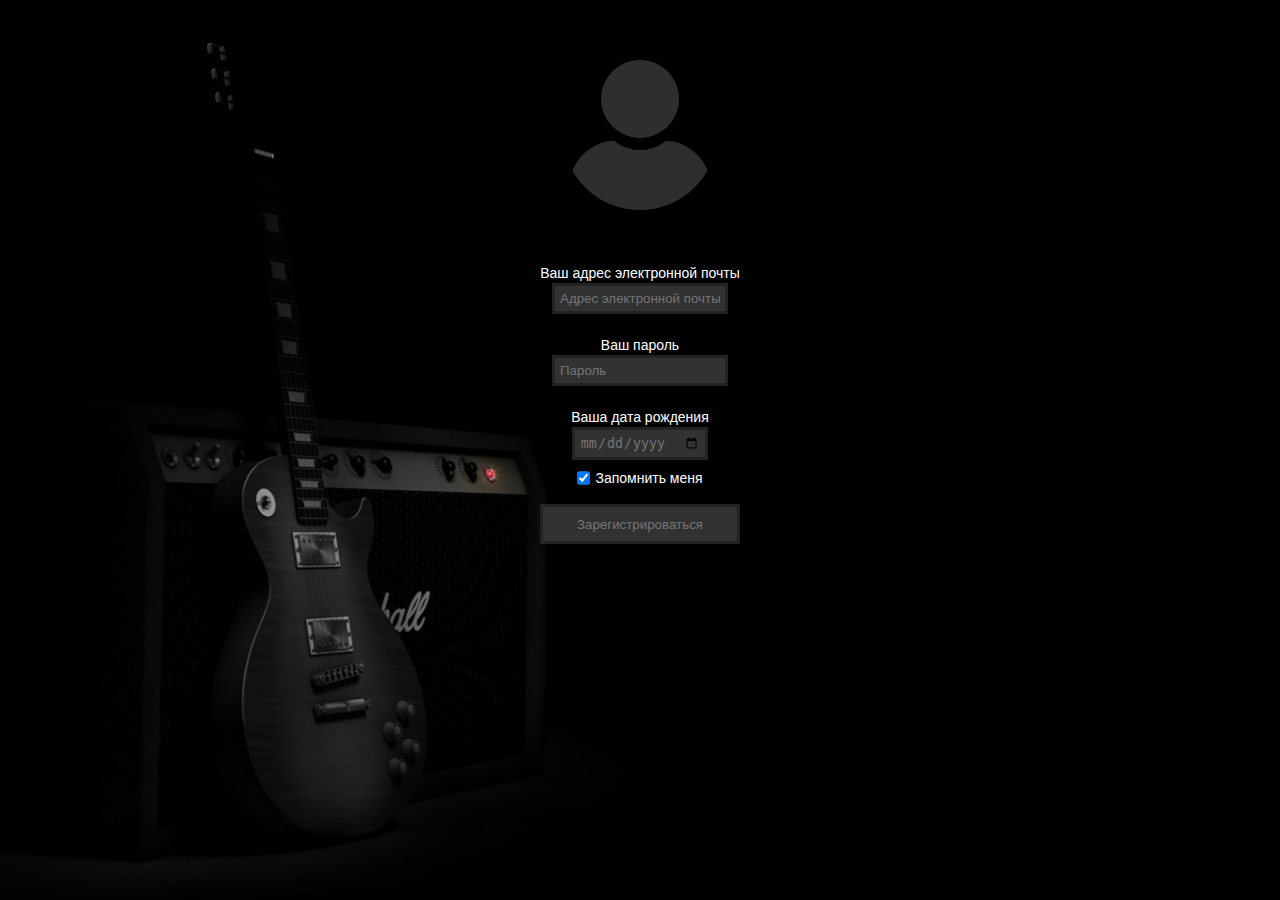
<file: authorization.html>
<!DOCTYPE html>
<html lang="en">
  <head>
    <link rel="stylesheet" href="style-authorization-sign-in.css" />
    <meta charset="UTF-8" />
    <meta http-equiv="X-UA-Compatible" content="IE=edge" />
    <meta name="viewport" content="width=device-width, initial-scale=1.0" />
    <title>Authorization</title>
  </head>
  <body>
    <img class="img" src="img/user.png" alt="Не прогрузилось..." />
    <form action="home.html" method="post">
      <!-- Создание формы. Используется для отправки значений полей формы -->
      <ul class="authentication">
        <!-- Регистрация -->
        <p class="text">Ваш адрес электронной почты</p>
        <li>
          <!-- Почта -->
          <input
            class="email"
            type="email"
            placeholder="Адрес электронной почты"
          />
        </li>
        <br />
        <p class="text">Ваш пароль</p>
        <li>
          <!-- Пароль -->
          <input class="password" type="password" placeholder="Пароль" />
        </li>
        <br />
        <p class="text">Ваша дата рождения</p>
        <li>
          <input class="date" type="date" name="date" />
        </li>
        <li class="checkbox">
          <input
            class="checkbox"
            type="checkbox"
            checked="checked"
            name="remember"
          /><span class="checktext">Запомнить меня</span>
        </li>
        <br />
        <li>
          <!-- Кнопка -->
          <input class="submit" type="submit" value="Зарегистрироваться" />
        </li>
      </ul>
    </form>
  </body>
</html>
</file>
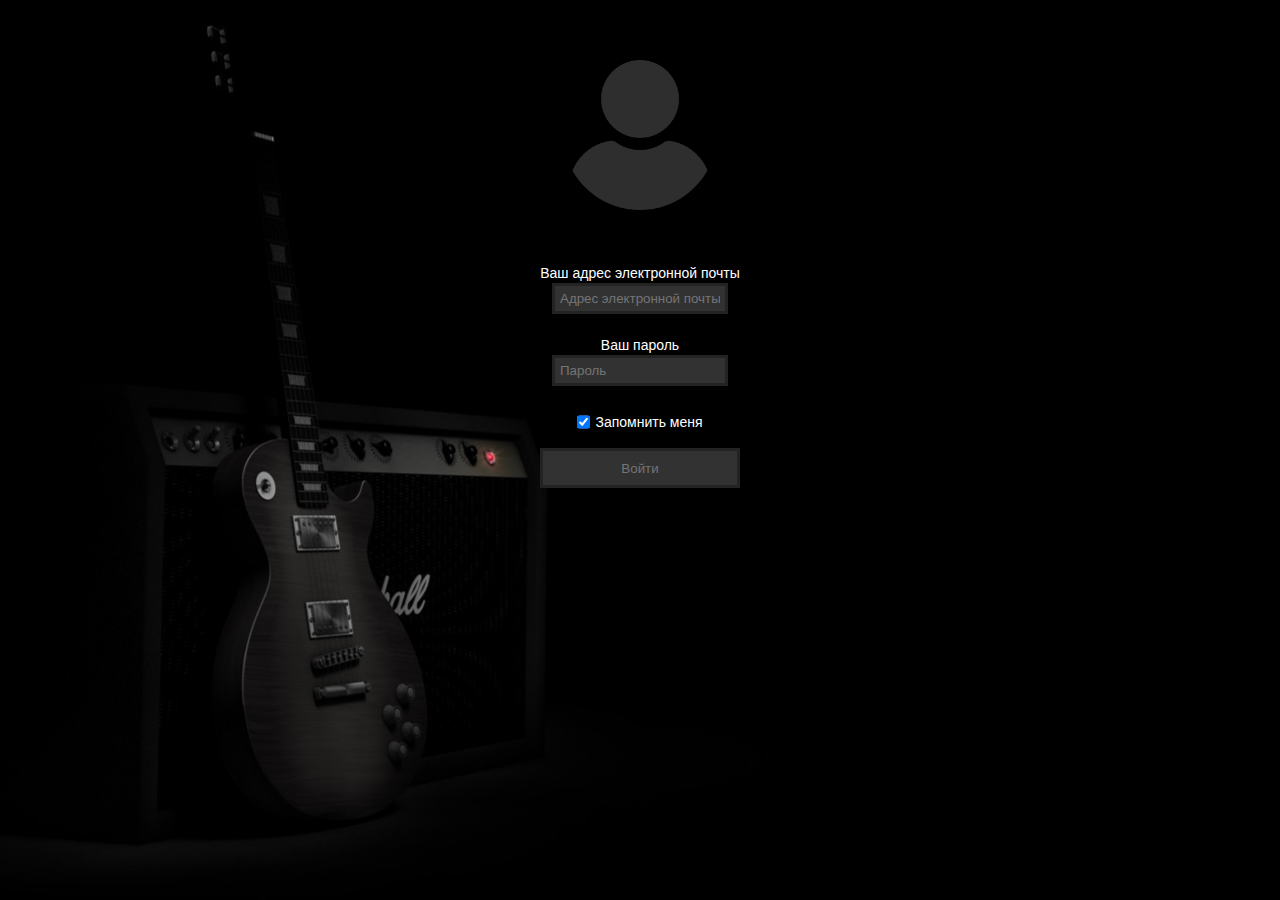
<file: sign-in.html>
<!DOCTYPE html>
<html lang="en">
  <head>
    <link rel="stylesheet" href="style-authorization-sign-in.css" />
    <meta charset="UTF-8" />
    <meta http-equiv="X-UA-Compatible" content="IE=edge" />
    <meta name="viewport" content="width=device-width, initial-scale=1.0" />
    <title>Sign in</title>
  </head>
  <body>
    <img class="img" src="img/user.png" alt="Не прогрузилось..." />
    <form action="home.html" method="post">
      <!-- Создание формы. Используется для отправки значений полей формы -->
      <ul class="authentication">
        <!-- Регистрация -->
        <p class="text">Ваш адрес электронной почты</p>
        <li>
          <!-- Почта -->
          <input
            class="email"
            type="email"
            placeholder="Адрес электронной почты"
          />
        </li>
        <br />
        <p class="text">Ваш пароль</p>
        <li>
          <!-- Пароль -->
          <input class="password" type="password" placeholder="Пароль" />
        </li>
        <br />
        <li class="checkbox">
          <input
            class="checkbox"
            type="checkbox"
            checked="checked"
            name="remember"
          /><span class="checktext">Запомнить меня</span>
        </li>
        <br />
        <li>
          <!-- Кнопка -->
          <input class="submit" type="submit" value="Войти" />
        </li>
      </ul>
    </form>
  </body>
</html>
</file>
<file: style-authorization-sign-in.css>
body {
  margin: 60px 0 0 0; /* чтобы элементы спустить на 60px */
  background-color: black; /* цвет фона */
  background-image: url(img/wallpaper2.jpg); /* картинка для фона */
  background-repeat: no-repeat; /* чтобы картинка не повторялась */
  background-position: 17% 30%; /* позиционирование фонового изображения в процентах относительно элемента. 1-ось X, 2-ось Y */
}

.img {
  margin: 0 auto 50px;
  display: flex;
  width: 150px;
  height: 150px;
}

li input {
  border: 2px rgb(35, 35, 35);
  border-style: solid;
  /* box-shadow: 0 3px rgb(255, 255, 255); */
  border-width: 3px;
  color: rgb(117, 117, 117);
  padding: 5px 5px;
  margin: 0 auto;
  display: table;
  justify-content: center; /* Чтобы контент сдвинуть в центр */
  background-color: rgb(50, 50, 50);
}

.text {
  font-family: Arial, Helvetica, sans-serif;
  font-size: 14px;
  color: rgb(255, 255, 255);
  display: flex;
  justify-content: center; /* чтобы сдвинуть в центр */
  padding-top: 5px;
  padding-bottom: 2px;
  margin: 0;
}

.authentication {
  padding: 0; /* Изначально слева 40px */
  /* list-style-type: none; Чтобы убрать значки список */
  margin: 0; /* Изначально сверху 16px */
}

.email {
  width: 160px;
}
.password {
  width: 160px;
}
.date {
  margin: 0 auto;
}

.checkbox {
  padding: 10px 0 0 0;
  color: black;
  margin: 0 0 0 2.5px;
  display: flex;
  justify-content: center;
}

.checktext {
  font-family: Arial, Helvetica, sans-serif;
  font-size: 14px;
  color: rgb(255, 255, 255);
  display: flex;
  justify-content: center;
  padding-top: 0;
  margin: 0 5px;
}

.submit {
  width: 200px;
  height: 40px;
}

.submit:hover {
  cursor: pointer;
  color: rgb(255, 255, 255);
  background-color: rgb(0, 0, 0);
}
</file>
